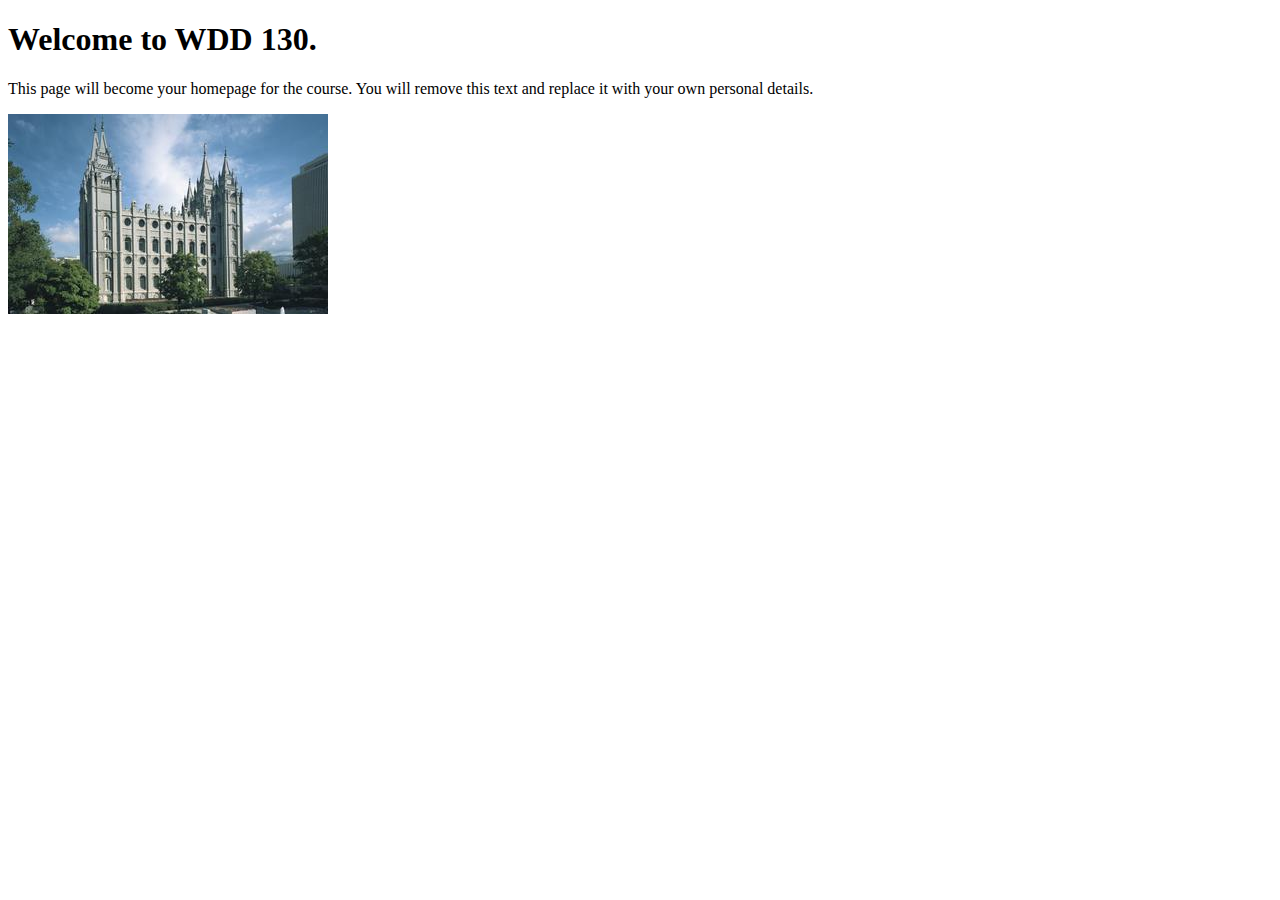
<file: index.html>
<!DOCTYPE html>
<html lang="en">
<head>
    <meta charset="UTF-8">
    <meta name="viewport" content="width=device-width, initial-scale=1.0">
    <title>WDD 130 | Personal Homepage</title>
</head>
<body>
    <h1>Welcome to WDD 130.</h1>
    <p>This page will become your homepage for the course. You will remove this text and replace it with your own personal details.</p>

    <img src="images/salt-lake-temple.jpg" alt="The Salt Lake Temple.">
</body>
</html>
</file>
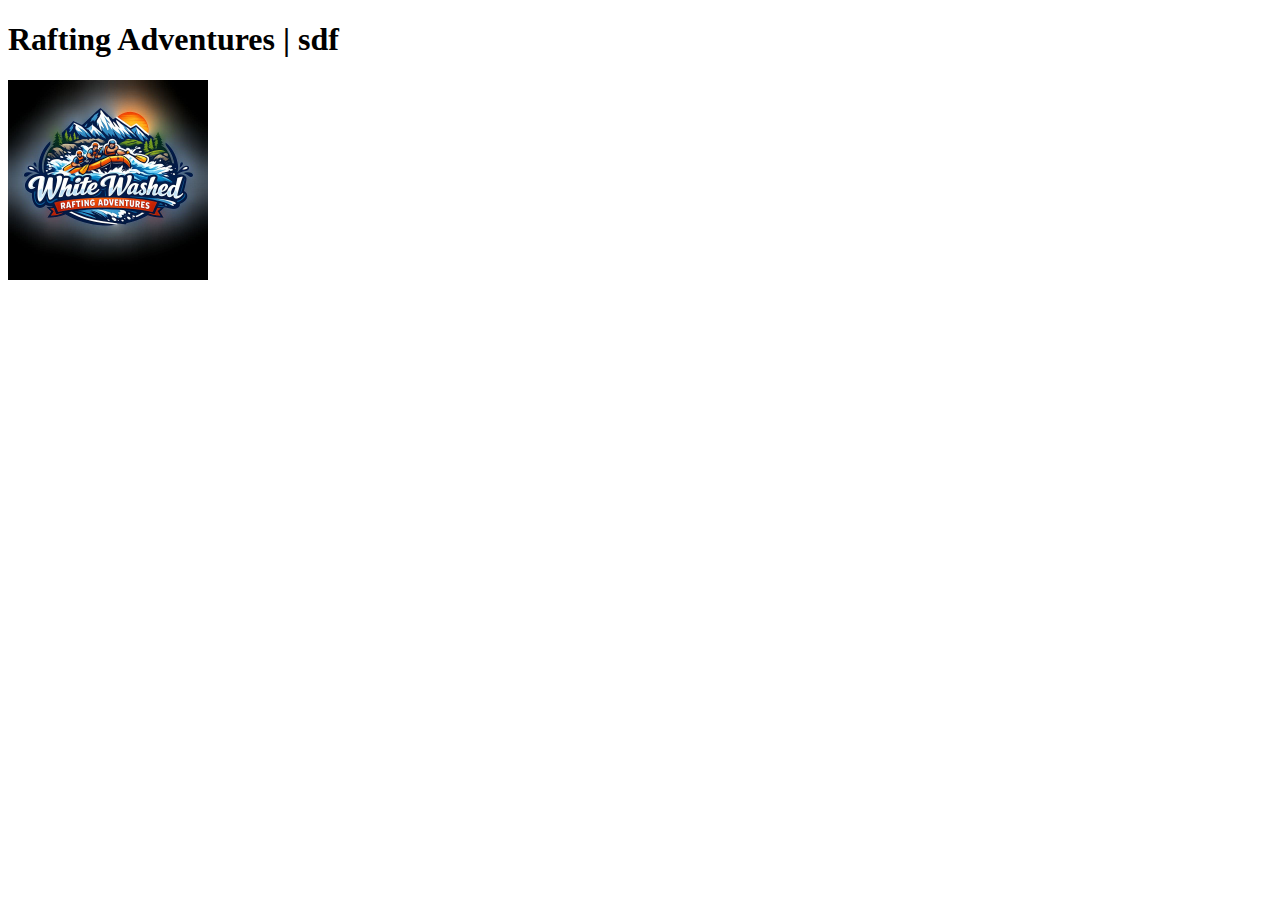
<file: wwr/index.html>
<!DOCTYPE html>
<html lang="en">

<head>
  <meta charset="UTF-8">
  <meta name="viewport" content="width=device-width, initial-scale=1.0">
  <title>Document</title>
  <meta name="description"
    content="Whitewater rafting is a type of recreation that involves navigating a non-motorized watercraft down free flowing rivers. This rafting company organizes trips, provides the watercraft, life jackets, etc., and offers experienced guides to take passengers down a river. The business intent is to provide a thrilling and safe experience to individuals and groups for a fee.">
  <meta name="author" content="Jesse Hamilton">
</head>

<body>
  <header>
    <h1>Rafting Adventures | sdf</h1>
    <img src="images/logo.jpg" alt="WWR Logo Image" width="200">
</file>
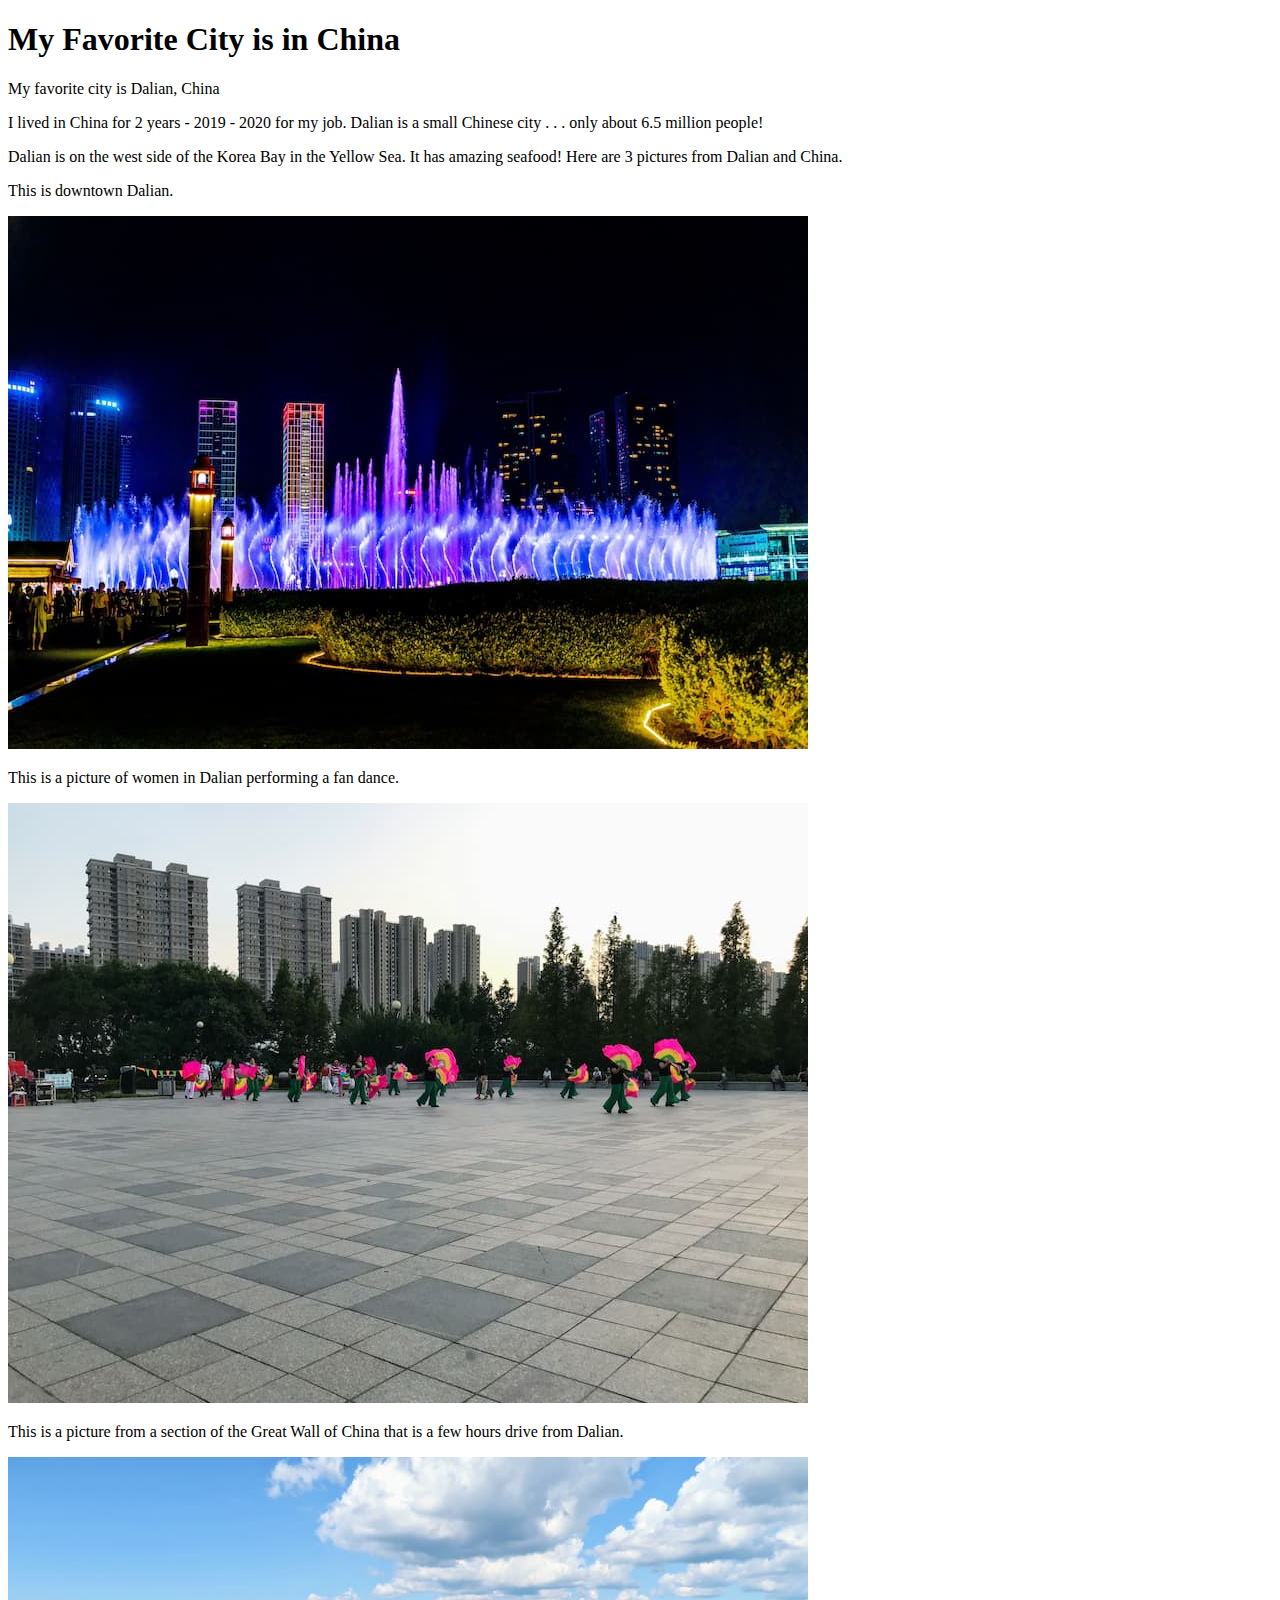
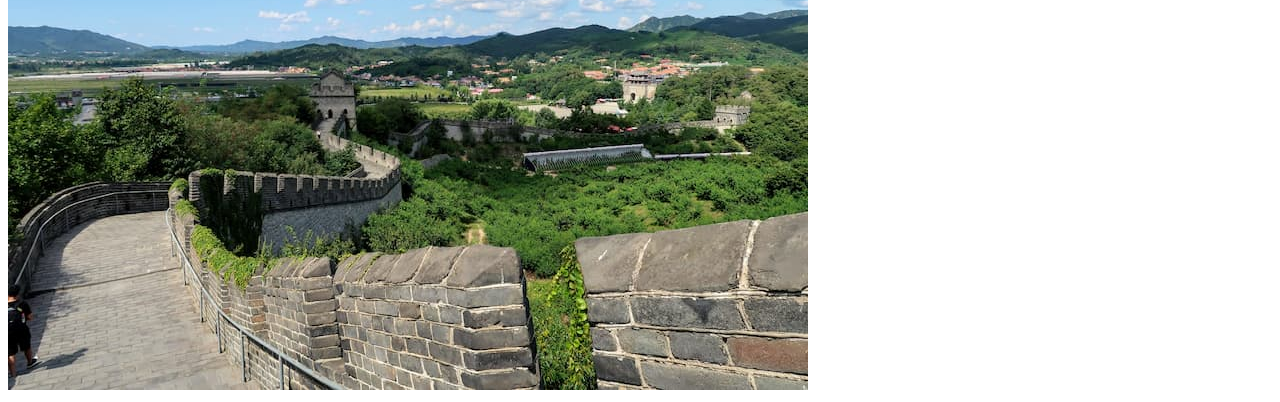
<file: week01/favorite-city.html>
<!DOCTYPE html>
<html lang="en">

<head>
    <meta charset="UTF-8">
    <meta name="viewport" content="width=device-width, initial-scale=1.0">
    <title>My Favorite City</title>
</head>

<body>
    <h1>My Favorite City is in China</h1>
    <p>My favorite city is Dalian, China</p>
    <p>I lived in China for 2 years - 2019 - 2020 for my job. Dalian is a small Chinese city . . .
        only about 6.5 million people!</p>
    <p>Dalian is on the west side of the Korea Bay in the Yellow Sea. It has amazing seafood! Here
        are 3 pictures from Dalian and China.</p>
    <p>This is downtown Dalian. </p>
    <img src="../week01/china images/dalian.jpg" alt="Dalian City">
    <p> </p>
    <p>This is a picture of women in Dalian performing a fan dance. </p>
    <img src="../week01/china images/fan-dance.jpg" alt="Fan Dance">
    <p> </p>
    <p>This is a picture from a section of the Great Wall of China that is a few hours drive from
        Dalian. </p>
    <img src="../week01/china images/great-wall.jpg" alt="Dalian City">
</body>

</html>
</file>
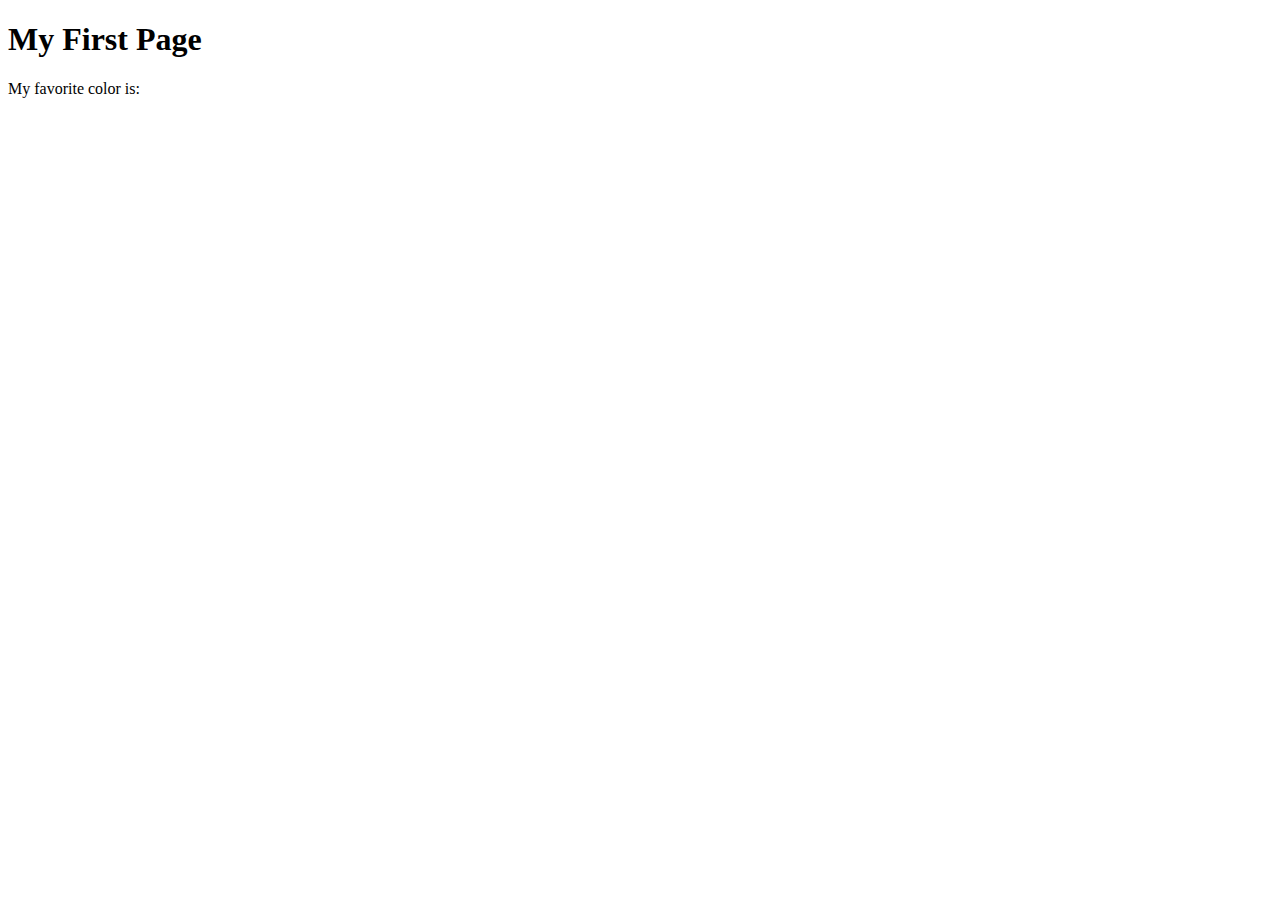
<file: week01/first-page.html>
<!DOCTYPE html>
<html lang="en">
<head>
    <meta charset="UTF-8">
    <meta name="viewport" content="width=device-width, initial-scale=1.0">
    <title>My First Page</title>
</head>
<body>
    <h1>My First Page</h1>
    <p>My favorite color is: </p>
</body>
</html>
</file>
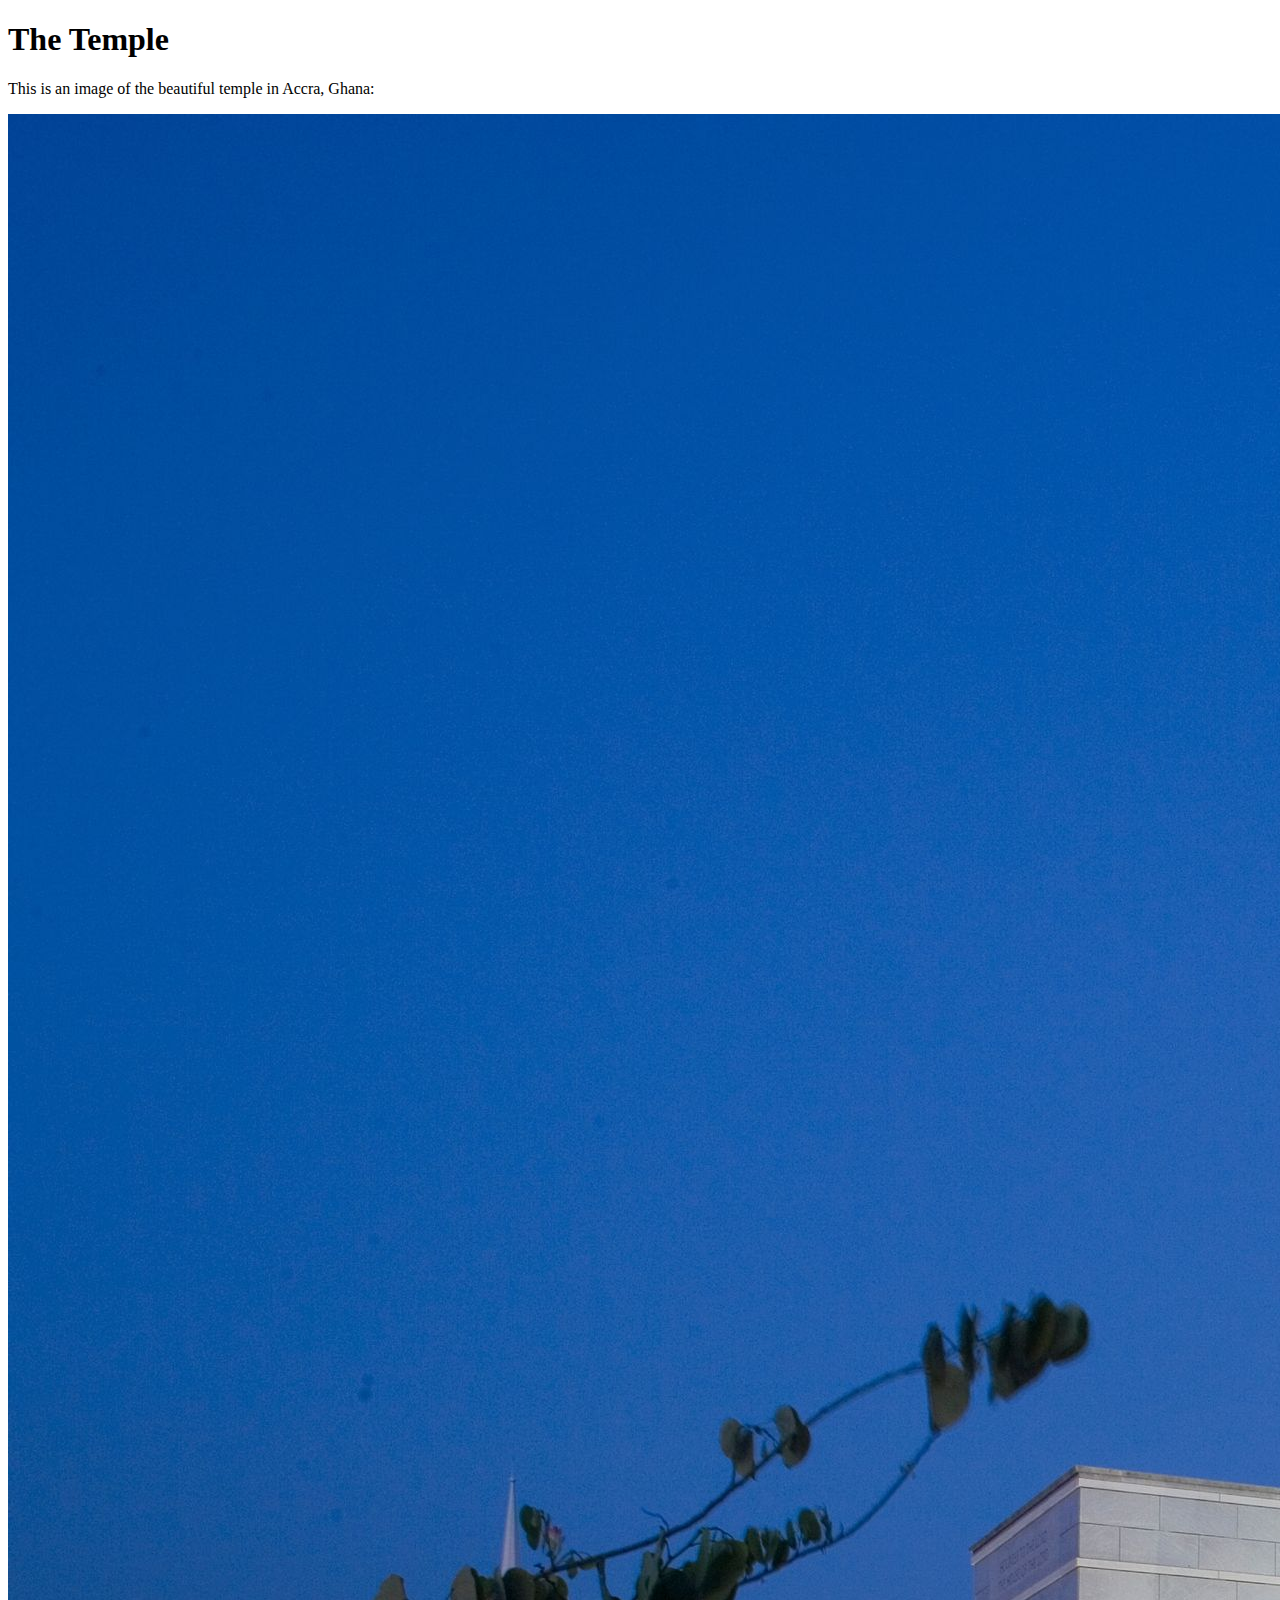
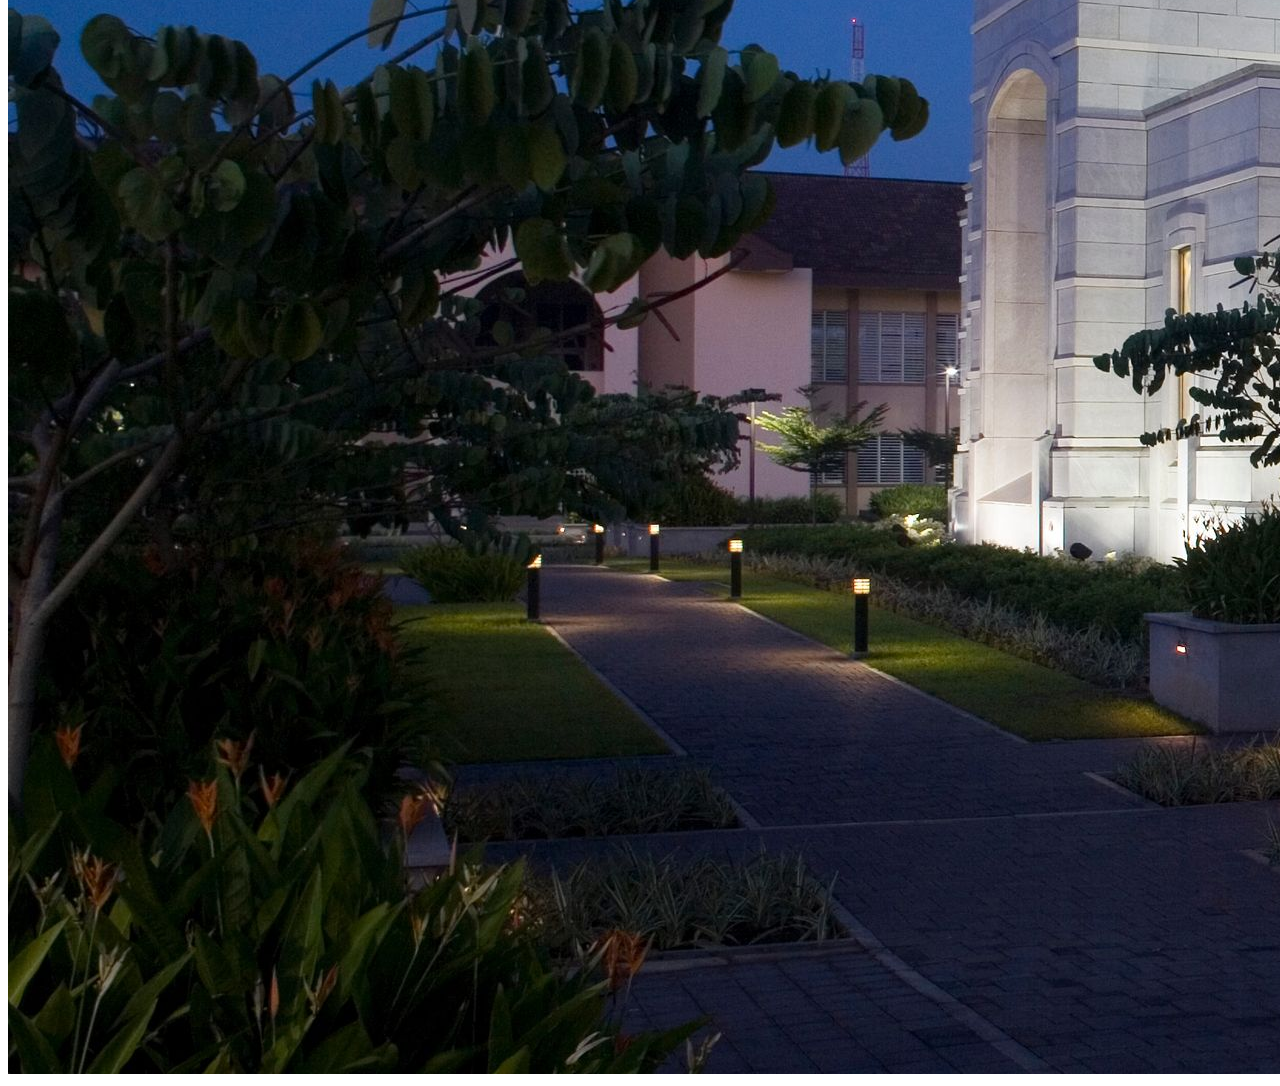
<file: week01/images.html>
<!DOCTYPE html>
<html lang="en">
<head>
    <meta charset="UTF-8">
    <meta name="viewport" content="width=device-width, initial-scale=1.0">
    <title>Temple Image</title>
</head>
<body>
    <h1>The Temple</h1>
    <p>This is an image of the beautiful temple in Accra, Ghana:</p>
    <img src="images/temple-large.jpeg" alt="The Accra Ghana Temple">
    
</body>
</html>
</file>
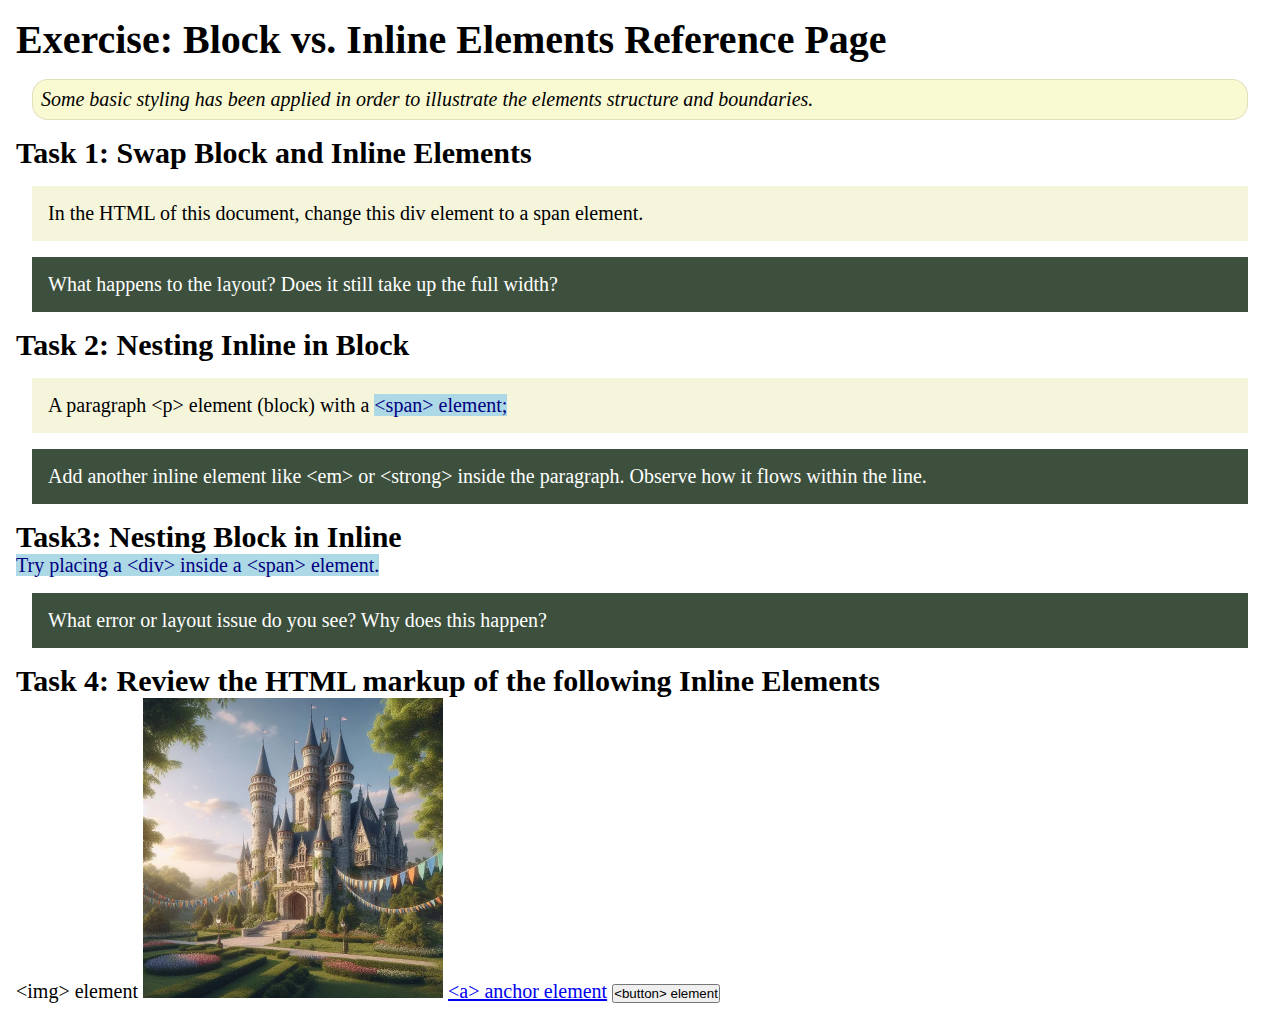
<file: week02/block-vs-inline-copy.html>
<!DOCTYPE html>
<html lang="en">

<head>
    <meta charset="UTF-8">
    <meta name="viewport" content="width=device-width, initial-scale=1.0">
    <title>Exercise: Block vs. Inline Elements</title>
    <link rel="stylesheet" href="styles/block-vs-inline.css">
</head>

<body>
    <main>
        <h1>Exercise: Block vs. Inline Elements Reference Page</h1>
        <p class="note">Some basic styling has been applied in order to illustrate the elements
            structure and
            boundaries.</p>

        <h2>Task 1: Swap Block and Inline Elements</h2>
        <div>In the HTML of this document, change this div element to a span element.</div>

        <p class="question">What happens to the layout? Does it still take up the full width?</p>

        <h2>Task 2: Nesting Inline in Block</h2>
        <p>A paragraph &lt;p&gt; element (block) with a <span>&lt;span&gt; element;</span></p>
        <p class="question">Add another inline element like &lt;em&gt; or &lt;strong&gt; inside the
            paragraph. Observe
            how it flows within the line.</p>

        <h2>Task3: Nesting Block in Inline</h2>
        <span>Try placing a &lt;div&gt; inside a &lt;span&gt; element.</span>
        <p class="question">What error or layout issue do you see? Why does this happen?</p>


        <h2>Task 4: Review the HTML markup of the following Inline Elements</h2>
        &lt;img&gt; element
        <img src="images/castle.webp" alt="placeholder image (images are inline)" width="300"
          height="300">
        <a href="https://churchofjesuschrist.org">&lt;a&gt; anchor element</a>
        <button type="button">&lt;button&gt; element</button>
    </main>
</body>

</html>
</file>
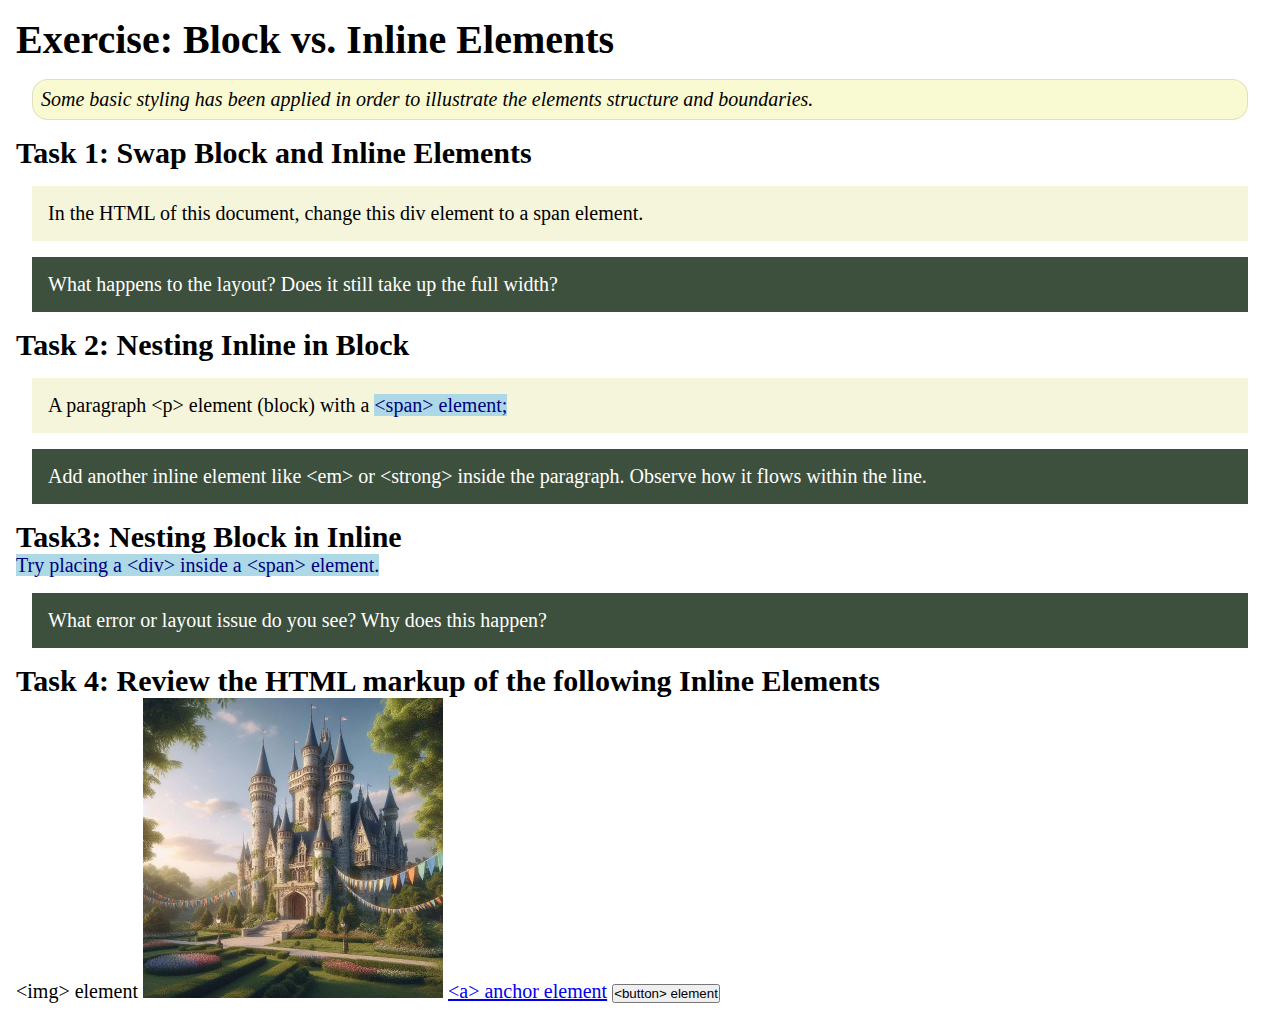
<file: week02/block-vs-inline.html>
<!DOCTYPE html>
<html lang="en">

<head>
    <meta charset="UTF-8">
    <meta name="viewport" content="width=device-width, initial-scale=1.0">
    <title>Exercise: Block vs. Inline Elements</title>
    <link rel="stylesheet" href="styles/block-vs-inline.css">
</head>

<body>
    <main>
        <h1>Exercise: Block vs. Inline Elements</h1>
        <p class="note">Some basic styling has been applied in order to illustrate the elements structure and
            boundaries.</p>

        <h2>Task 1: Swap Block and Inline Elements</h2>
        <div>In the HTML of this document, change this div element to a span element.</div>

        <p class="question">What happens to the layout? Does it still take up the full width?</p>

        <h2>Task 2: Nesting Inline in Block</h2>
        <p>A paragraph &lt;p&gt; element (block) with a <span>&lt;span&gt; element;</span></p>
        <p class="question">Add another inline element like &lt;em&gt; or &lt;strong&gt; inside the paragraph. Observe
            how it flows within the line.</p>

        <h2>Task3: Nesting Block in Inline</h2>
        <span>Try placing a &lt;div&gt; inside a &lt;span&gt; element.</span>
            <p class="question">What error or layout issue do you see? Why does this happen?</p>


            <h2>Task 4: Review the HTML markup of the following Inline Elements</h2>
        &lt;img&gt; element
        <img src="images/castle.webp" alt="placeholder image (images are inline)" width="300" height="300">
        <a href="https://churchofjesuschrist.org">&lt;a&gt; anchor element</a>
        <button type="button">&lt;button&gt; element</button>
    </main>
</body>

</html>
</file>
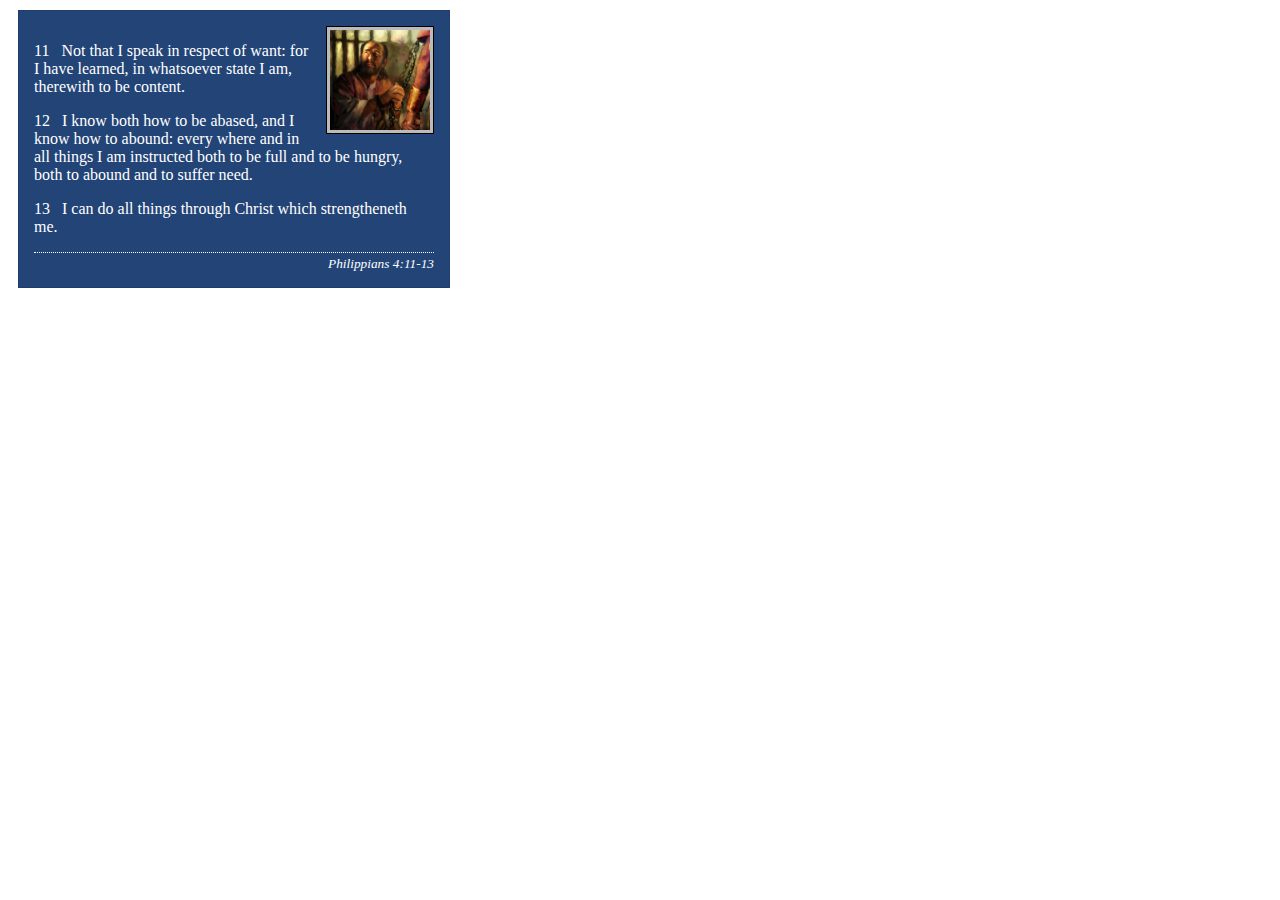
<file: week02/box-model-solution.html>
<!DOCTYPE html>
<html lang="en">
<head>
    <meta charset="UTF-8">
    <meta name="viewport" content="width=device-width, initial-scale=1.0">
    <title>Box Model Activity</title>
    <link rel="stylesheet" href="styles/box-model-solution.css">
</head>
<body>
    <main>
        <div class="callout">
            <img src="images/apostle-paul-imprisoned.webp" alt="Paul the Apostle - Imprisoned in Rome" width="200" height="200">
            <blockquote>
                <p>11 &nbsp; Not that I speak in respect of want: for I have learned, in whatsoever state I am, therewith to be content.</p>
                <p>12 &nbsp; I know both how to be abased, and I know how to abound: every where and in all things I am instructed both to be full and to be hungry, both to abound and to suffer need.</p>
                <p>13 &nbsp; I can do all things through Christ which strengtheneth me.</p>
            </blockquote>
            <cite>Philippians 4:11-13</cite>
        </div>
    </main>
</body>
</html>
</file>
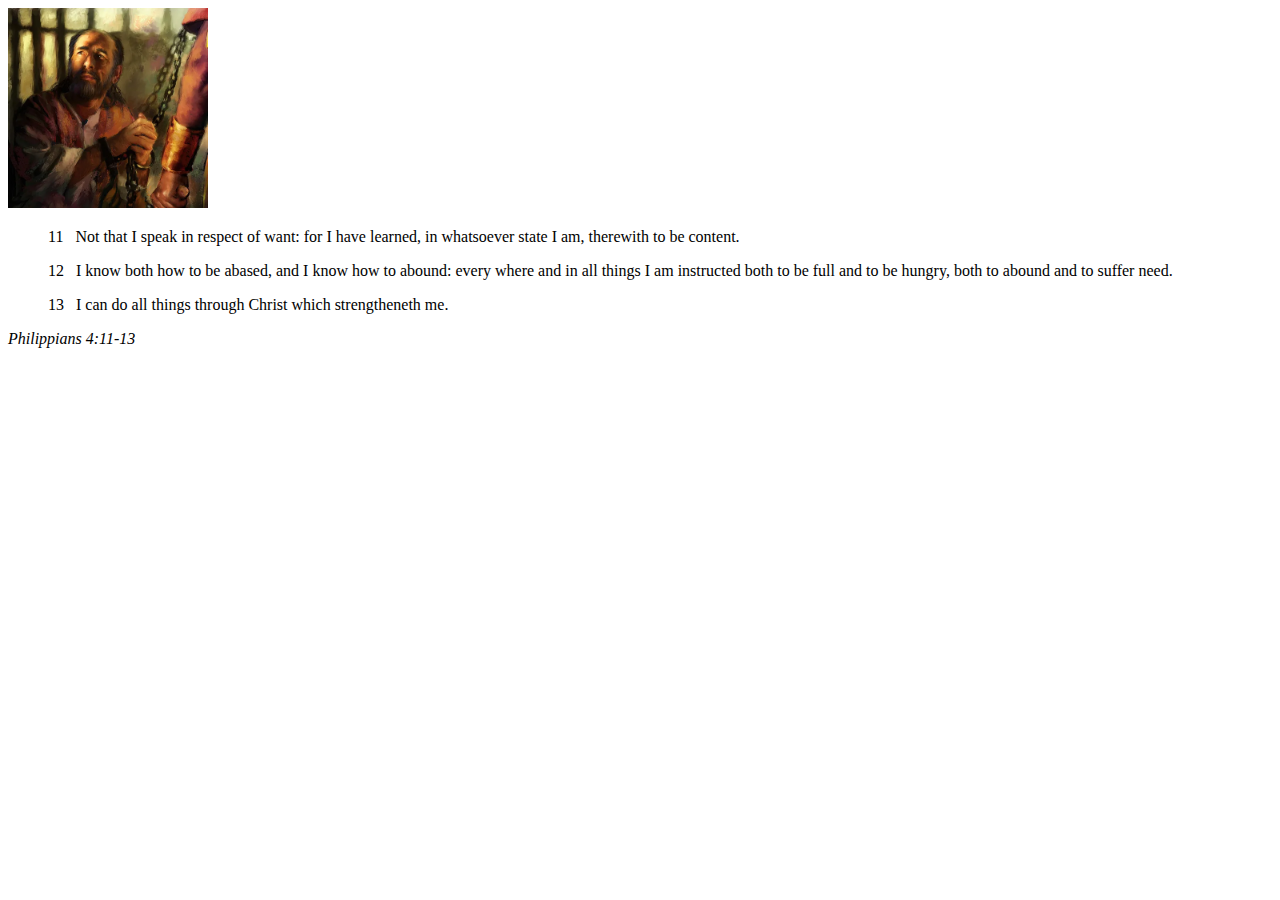
<file: week02/box-model.html>
<!DOCTYPE html>
<html lang="en">

<head>
    <meta charset="UTF-8">
    <meta name="viewport" content="width=device-width, initial-scale=1.0">
    <title>Box Model Activity</title>
    <link rel="stylesheet" href="styles/box-model.css">
</head>

<body>
    <main>
        <div class="callout">
            <img src="images/apostle-paul-imprisoned.webp"
              alt="Paul the Apostle - Imprisoned in Rome" width="200" height="200">
            <blockquote>
                <p>11 &nbsp; Not that I speak in respect of want: for I have learned, in whatsoever
                    state I am, therewith to be content.</p>
                <p>12 &nbsp; I know both how to be abased, and I know how to abound: every where and
                    in all things I am instructed both to be full and to be hungry, both to abound
                    and to suffer need.</p>
                <p>13 &nbsp; I can do all things through Christ which strengtheneth me.</p>
            </blockquote>
            <cite>Philippians 4:11-13</cite>
        </div>
    </main>
</body>

</html>
</file>
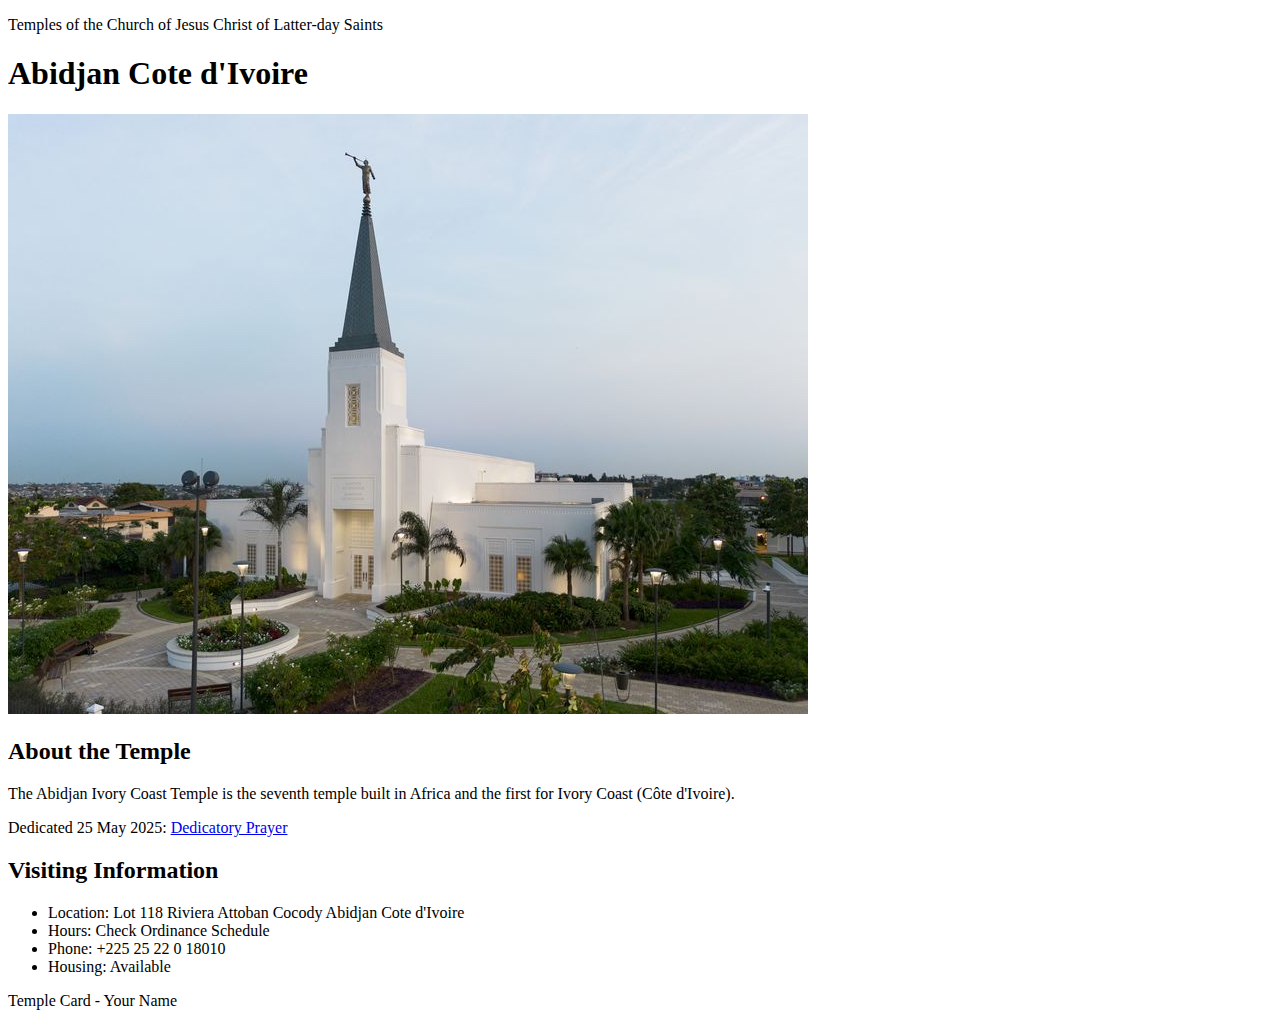
<file: week02/temple-extra.html>
<!DOCTYPE html>
<html lang="en">

<head>
    <meta charset="UTF-8">
    <meta name="viewport" content="width=device-width, initial-scale=1.0">
    <title>Temple Card - Abidjan Cote d'Ivoire</title>
</head>

<body>
    <header>
        <p>Temples of the Church of Jesus Christ of Latter-day Saints</p>
    </header>
    <main>
        <h1>Abidjan Cote d'Ivoire</h1>
        <picture>
            <img src="images/abidjan-ivory-coast.jpeg" alt="Abidjan Cote d'Ivoire Temple">
        </picture>
        <section>
            <h2>About the Temple</h2>
            <p>The Abidjan Ivory Coast Temple is the seventh temple built in Africa and the first
                for Ivory Coast (Côte
                d'Ivoire).</p>
            <p>Dedicated 25 May 2025: <a
                  href="https://www.churchofjesuschrist.org/temples/dedicatory-prayer/abidjan-ivory-coast-temple/2025-05-25?lang=eng"
                  target="_blank" rel="noopener noreferrer">Dedicatory Prayer</a></p>
        </section>
        <section>
            <h2>Visiting Information</h2>
            <ul>
                <li>Location: Lot 118 Riviera Attoban Cocody Abidjan Cote d'Ivoire</li>
                <li>Hours: Check Ordinance Schedule</li>
                <li>Phone: +225 25 22 0 18010</li>
                <li>Housing: Available</li>
            </ul>
        </section>
    </main>
    <footer>
        <p>Temple Card - Your Name</p>
    </footer>
</body>

</html>
</file>
<file: week02/styles/block-vs-inline.css>
* {
    margin: 0;
    padding: 0;
}

body {
    font-size: 20px;
    margin: 1rem;
}

p,
div {
    background-color: beige;
    margin: 1rem;
    padding: 1rem;
}

span {
    color: navy;
    background-color: lightblue;
}

code {
    margin: 0;
    padding: 0;
    color: green;
    font-size: 1.2rem;
}

.note {
    font-style: italic;
    background-color: lightgoldenrodyellow;
    border-radius: 1rem;
    border: 1px solid rgb(0 0 0 / 10%);
    margin: 1rem;
    padding: .5rem;
}

.question {
    background-color: #3d503d;
    color: #fff;
}
</file>
<file: week02/styles/box-model-solution.css>
.callout {
    max-width: 400px;
    margin: 10px;
    border: 1px solid rgba(0, 0, 0, .1);
    padding: 15px;
    background-color: #247;
    color: #fff;
}

.callout img {
    float: right;
    margin: 0 0 10px 15px;
    border: 1px solid #000;
    padding: 3px;
    background-color: #bbb;
    width: 100px;
    height: auto;

}

blockquote {
    margin: 0;
}

cite {
    display: block;
    border-top: 1px dotted #fff;
    padding-top: 3px;
    text-align: right;
    font-size: smaller;
}
</file>
<file: week02/styles/box-model.css>
.callout {
	
}

.callout img {
	
}

blockquote {
	
}

cite {
	
}
</file>
